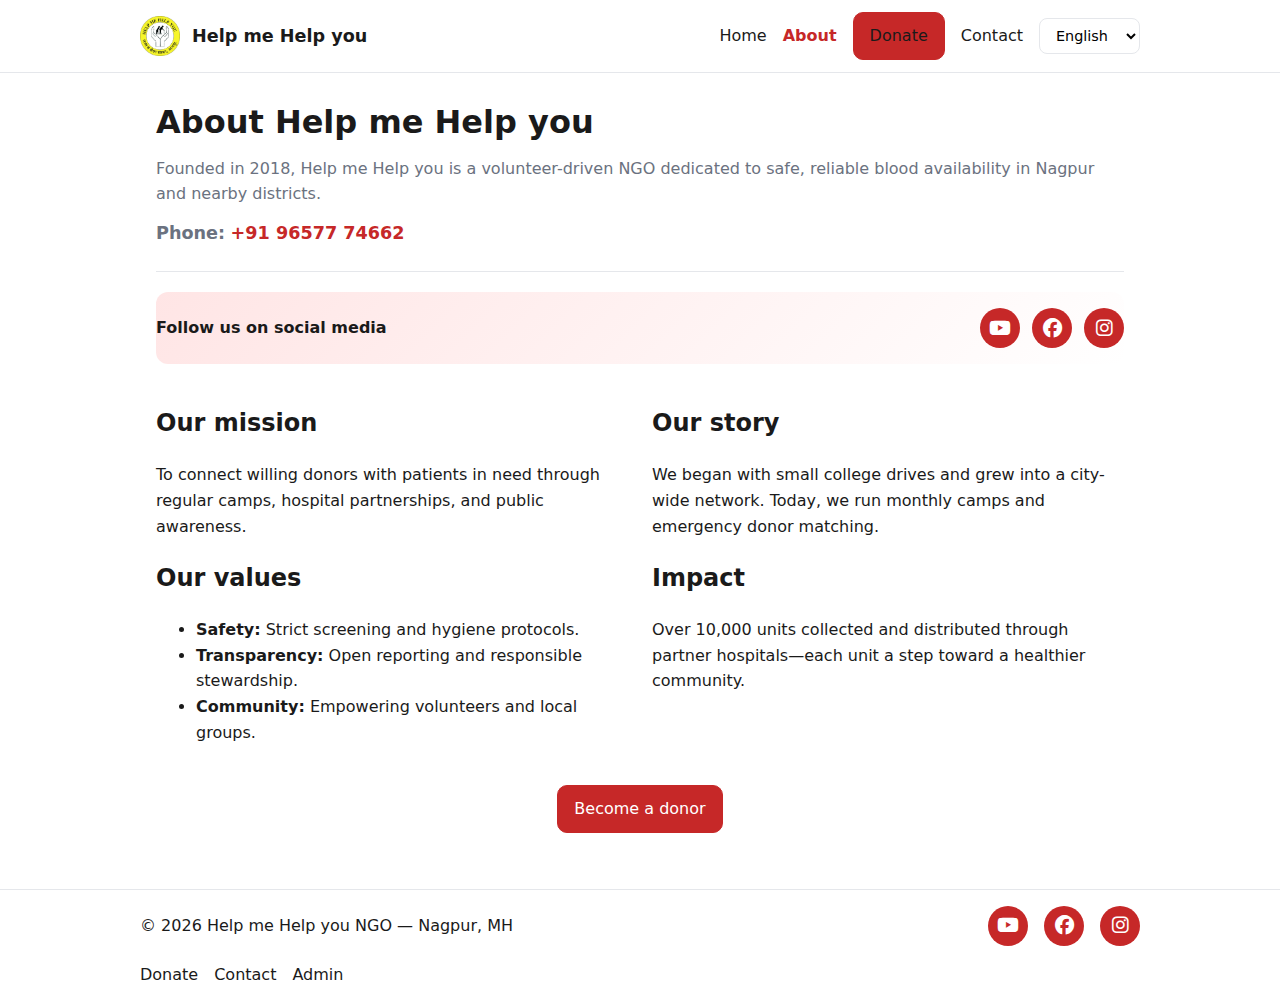
<file: about.html>
<!DOCTYPE html>
<html lang="en">
<head>
  <meta charset="UTF-8" />
  <meta name="viewport" content="width=device-width, initial-scale=1" />
  <title id="title-tag">Help me Help you — About</title>
  <link rel="icon" href="icon.ico" type="image/x-icon" />
  <link rel="stylesheet" href="https://cdnjs.cloudflare.com/ajax/libs/font-awesome/6.4.0/css/all.min.css" />
  <link rel="stylesheet" href="styles.css" />
</head>
<body>
  <header class="site-header">
    <div class="container header-inner">
      <div class="brand-section">
        <img src="assets/logo.png" alt="Help me Help you Logo" class="logo" />
        <a class="brand" href="index.html" id="brand-text">Help me Help you</a>
      </div>
      <nav class="nav" id="nav-menu">
        <a href="index.html" data-en="Home" data-hi="होम" data-mr="मुख्यपृष्ठ">Home</a>
        <a href="about.html" class="active" data-en="About" data-hi="हमारे बारे में" data-mr="आमच्याबद्दल">About</a>
        <a href="donate.html" class="btn btn-primary" data-en="Donate" data-hi="दान करें" data-mr="दान करा">Donate</a>
        <a href="contact.html" data-en="Contact" data-hi="संपर्क" data-mr="संपर्क">Contact</a>
        <select id="language-select" class="language-select">
          <option value="en" data-en="English" data-hi="अंग्रेजी" data-mr="इंग्लिश">English</option>
          <option value="hi" data-en="Hindi" data-hi="हिंदी" data-mr="हिंदी">हिंदी</option>
          <option value="mr" data-en="Marathi" data-hi="मराठी" data-mr="मराठी">मराठी</option>
        </select>
      </nav>
      <button class="menu-toggle" aria-label="Toggle menu">☰</button>
    </div>
  </header>

  <main class="container">
    <section class="page-header">
      <h1 data-en="About Help me Help you" data-hi="Help me Help you के बारे में" data-mr="Help me Help you बद्दल">About Help me Help you</h1>
      <p data-en="Founded in 2018, Help me Help you is a volunteer-driven NGO dedicated to safe, reliable blood availability in Nagpur and nearby districts." data-hi="2018 में स्थापित, Help me Help you एक स्वयंसेवक-संचालित NGO है जो नागपुर और आसपास के जिलों में सुरक्षित, विश्वसनीय रक्त उपलब्धता के लिए समर्पित है।" data-mr="2018 मध्ये स्थापित, Help me Help you एक स्वयंसेवक-चालित NGO आहे जे नागपूर आणि जवळपास जिल्ह्यांमध्ये सुरक्षित, विश्वसनीय रक्त उपलब्धतेसाठी समर्पित आहे.">Founded in 2018, Help me Help you is a volunteer-driven NGO dedicated to safe, reliable blood availability in Nagpur and nearby districts.</p>
      <p class="contact-info"><strong data-en="Phone:" data-hi="फोन:" data-mr="फोन:">Phone:</strong> <a href="tel:+919657774662">+91 96577 74662</a></p>
    </section>

    <section class="socials-banner">
      <div class="socials-content">
        <p data-en="Follow us on social media" data-hi="सोशल मीडिया पर हमें फॉलो करें" data-mr="सोशल मीडियावर आमचे अनुसरण करा">Follow us on social media</p>
        <div class="socials-icons">
          <a href="https://youtube.com" target="_blank" aria-label="YouTube" title="YouTube"><i class="fab fa-youtube"></i></a>
          <a href="https://www.facebook.com/GauravPrakashKohale" target="_blank" aria-label="Facebook" title="Facebook"><i class="fab fa-facebook"></i></a>
          <a href="https://instagram.com" target="_blank" aria-label="Instagram" title="Instagram"><i class="fab fa-instagram"></i></a>
        </div>
      </div>
    </section>

    <section class="grid two">
      <div>
        <h2 data-en="Our mission" data-hi="हमारा मिशन" data-mr="आमचे मिशन">Our mission</h2>
        <p data-en="To connect willing donors with patients in need through regular camps, hospital partnerships, and public awareness." data-hi="नियमित शिविरों, अस्पताल भागीदारी और जनता जागरूकता के माध्यम से इच्छुक दाताओं को जरूरतमंद रोगियों से जोड़ना।" data-mr="नियमित शिविर, रुग्णालय भागीदारी आणि जनता जागरूकता माध्यमातून इच्छुक दाताओं को आवश्यक रोगींशी जोडणे.">To connect willing donors with patients in need through regular camps, hospital partnerships, and public awareness.</p>
        <h2 data-en="Our values" data-hi="हमारे मूल्य" data-mr="आमची किंमती">Our values</h2>
        <ul class="list">
          <li><strong data-en="Safety:" data-hi="सुरक्षा:" data-mr="सुरक्षा:">Safety:</strong> <span data-en="Strict screening and hygiene protocols." data-hi="कठोर स्क्रीनिंग और स्वच्छता प्रोटोकॉल।" data-mr="कठोर स्क्रीनिंग आणि स्वच्छता प्रोटोकॉल.">Strict screening and hygiene protocols.</span></li>
          <li><strong data-en="Transparency:" data-hi="पारदर्शिता:" data-mr="पारदर्शकता:">Transparency:</strong> <span data-en="Open reporting and responsible stewardship." data-hi="खुली रिपोर्टिंग और जिम्मेदार प्रबंधन।" data-mr="खुली रिपोर्टिंग आणि जबाबदारीचे व्यवस्थापन.">Open reporting and responsible stewardship.</span></li>
          <li><strong data-en="Community:" data-hi="समुदाय:" data-mr="समुदाय:">Community:</strong> <span data-en="Empowering volunteers and local groups." data-hi="स्वयंसेवकों और स्थानीय समूहों को सशक्त बनाना।" data-mr="स्वयंसेवक आणि स्थानिक समूहांना सक्षम करणे.">Empowering volunteers and local groups.</span></li>
        </ul>
      </div>
      <div>
        <h2 data-en="Our story" data-hi="हमारी कहानी" data-mr="आमची कथा">Our story</h2>
        <p data-en="We began with small college drives and grew into a city-wide network. Today, we run monthly camps and emergency donor matching." data-hi="हमने छोटे कॉलेज ड्राइव से शुरुआत की और शहर-व्यापी नेटवर्क में विकसित हुए। आज, हम मासिक शिविर और आपातकालीन दाता मिलान चलाते हैं।" data-mr="आम्ही छोट्या कॉलेज ड्राइव्हद्वारे सुरुवात केली आणि शहर-व्यापी नेटवर्कमध्ये विकसित झालो. आज, आम्ही मासिक शिविर आणि आपातकालीन दाता जुळणी चलवतो.">We began with small college drives and grew into a city-wide network. Today, we run monthly camps and emergency donor matching.</p>
        <h2 data-en="Impact" data-hi="प्रभाव" data-mr="प्रभाव">Impact</h2>
        <p data-en="Over 10,000 units collected and distributed through partner hospitals—each unit a step toward a healthier community." data-hi="10,000 से अधिक यूनिट एकत्र किए गए और भागीदार अस्पतालों के माध्यम से वितरित किए गए—प्रत्येक यूनिट एक स्वस्थ समुदाय की ओर एक कदम।" data-mr="10,000 हून अधिक यूनिट्स एकत्र केली आणि भागीदार रुग्णालयाद्वारे वितरित केली—प्रत्येक युनिट एक स्वस्थ समुदायाचा एक पाऊल.">Over 10,000 units collected and distributed through partner hospitals—each unit a step toward a healthier community.</p>
      </div>
    </section>

    <section class="cta">
      <a href="donate.html" class="btn btn-primary" data-en="Become a donor" data-hi="दाता बनें" data-mr="दाता बना">Become a donor</a>
    </section>
  </main>

  <footer class="site-footer">
    <div class="container footer-inner">
      <div class="footer-top">
        <div class="footer-section">
          <p>© <span id="year"></span> <span data-en="Help me Help you NGO" data-hi="Help me Help you NGO" data-mr="Help me Help you NGO">Help me Help you NGO</span> — Nagpur, MH</p>
        </div>
        <div class="footer-section socials">
          <a href="https://youtube.com" target="_blank" aria-label="YouTube" title="YouTube"><i class="fab fa-youtube"></i></a>
          <a href="https://www.facebook.com/GauravPrakashKohale" target="_blank" aria-label="Facebook" title="Facebook"><i class="fab fa-facebook"></i></a>
          <a href="https://instagram.com" target="_blank" aria-label="Instagram" title="Instagram"><i class="fab fa-instagram"></i></a>
        </div>
      </div>
      <nav class="footer-nav">
        <a href="donate.html" data-en="Donate" data-hi="दान करें" data-mr="दान करा">Donate</a>
        <a href="contact.html" data-en="Contact" data-hi="संपर्क" data-mr="संपर्क">Contact</a>
        <a href="admin.html" data-en="Admin" data-hi="प्रशासन" data-mr="प्रशासन">Admin</a>
      </nav>
    </div>
  </footer>

  <script src="script.js"></script>
  <script src="translations.js"></script>
</body>

</html>
</file>
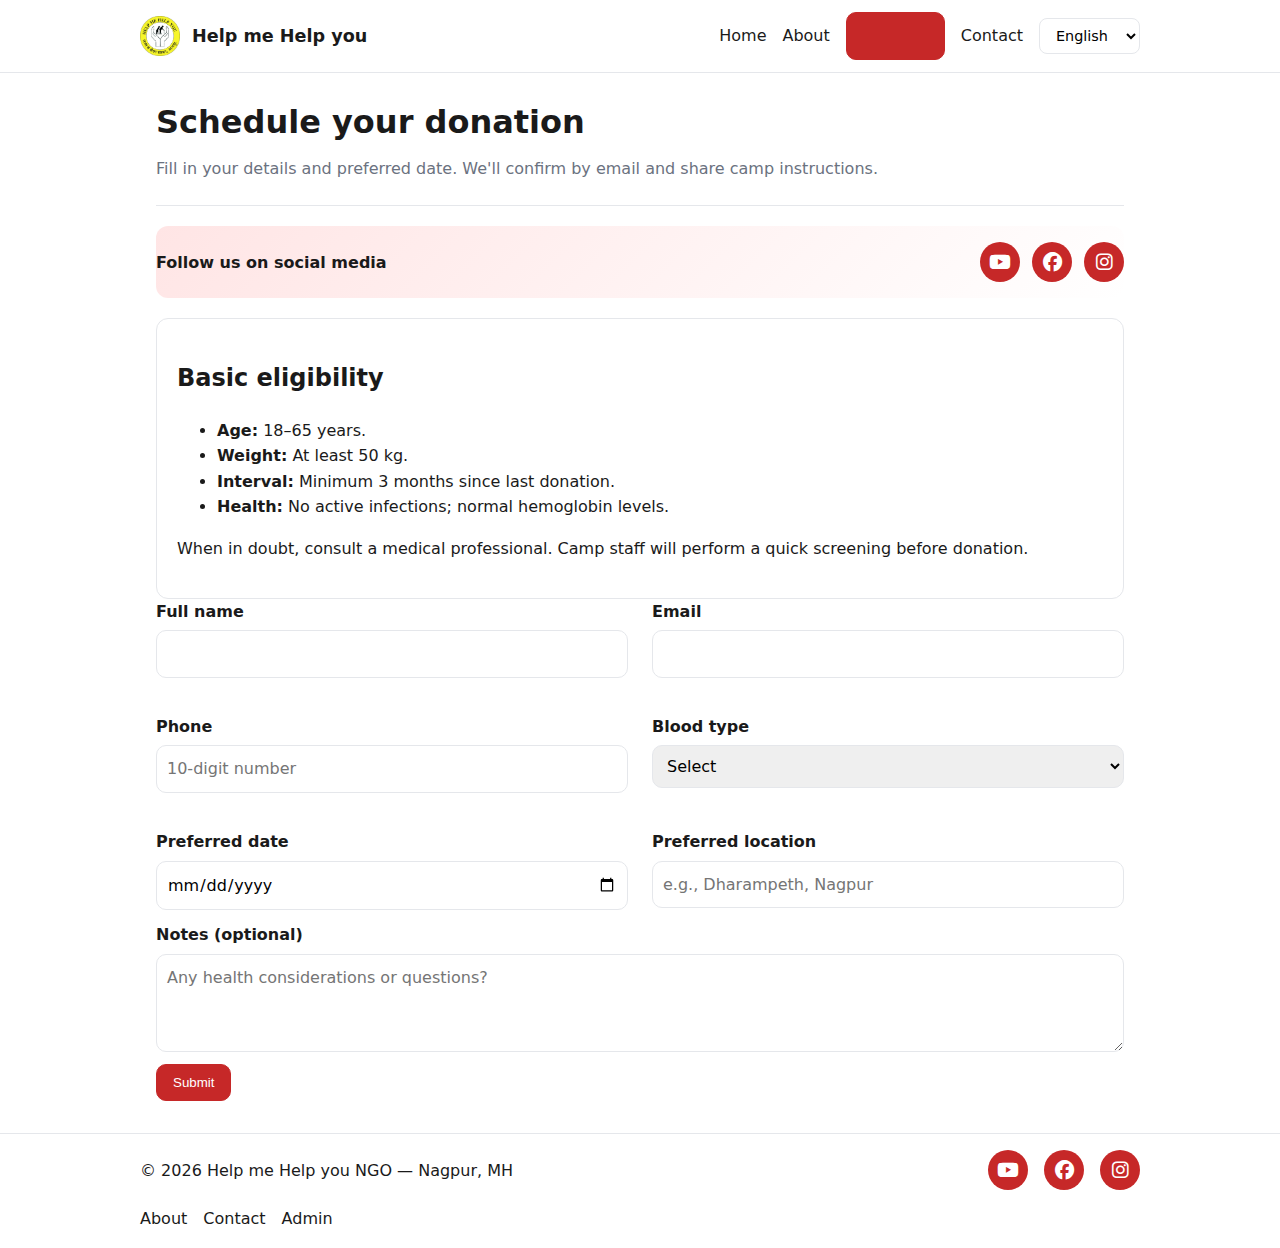
<file: donate.html>
<!DOCTYPE html>
<html lang="en">
<head>
  <meta charset="UTF-8" />
  <meta name="viewport" content="width=device-width, initial-scale=1" />
  <title id="title-tag">Help me Help you — Donate</title>
  <link rel="icon" href="icon.ico" type="image/x-icon" />
  <link rel="stylesheet" href="https://cdnjs.cloudflare.com/ajax/libs/font-awesome/6.4.0/css/all.min.css" />
  <link rel="stylesheet" href="styles.css" />
</head>
<body>
  <header class="site-header">
    <div class="container header-inner">
      <div class="brand-section">
        <img src="assets/logo.png" alt="Help me Help you Logo" class="logo" />
        <a class="brand" href="index.html" id="brand-text">Help me Help you</a>
      </div>
      <nav class="nav" id="nav-menu">
        <a href="index.html" data-en="Home" data-hi="होम" data-mr="मुख्यपृष्ठ">Home</a>
        <a href="about.html" data-en="About" data-hi="हमारे बारे में" data-mr="आमच्याबद्दल">About</a>
        <a href="donate.html" class="active btn btn-primary" data-en="Donate" data-hi="दान करें" data-mr="दान करा">Donate</a>
        <a href="contact.html" data-en="Contact" data-hi="संपर्क" data-mr="संपर्क">Contact</a>
        <select id="language-select" class="language-select">
          <option value="en" data-en="English" data-hi="अंग्रेजी" data-mr="इंग्लिश">English</option>
          <option value="hi" data-en="Hindi" data-hi="हिंदी" data-mr="हिंदी">हिंदी</option>
          <option value="mr" data-en="Marathi" data-hi="मराठी" data-mr="मराठी">मराठी</option>
        </select>
      </nav>
      <button class="menu-toggle" aria-label="Toggle menu">☰</button>
    </div>
  </header>

  <main class="container">
    <section class="page-header">
      <h1 data-en="Schedule your donation" data-hi="अपना दान अनुसूचित करें" data-mr="आपला दान शेड्यूल करा">Schedule your donation</h1>
      <p data-en="Fill in your details and preferred date. We'll confirm by email and share camp instructions." data-hi="अपने विवरण और पसंदीदा तारीख भरें। हम ईमेल द्वारा पुष्टि करेंगे और शिविर निर्देश साझा करेंगे।" data-mr="आपले तपशील आणि पसंदीचा तारीख भरा. आम्ही ईमेलद्वारे पुष्टी करू आणि शिविर सूचना सामायिक करू.">Fill in your details and preferred date. We'll confirm by email and share camp instructions.</p>
    </section>

    <section class="socials-banner">
      <div class="socials-content">
        <p data-en="Follow us on social media" data-hi="सोशल मीडिया पर हमें फॉलो करें" data-mr="सोशल मीडियावर आमचे अनुसरण करा">Follow us on social media</p>
        <div class="socials-icons">
          <a href="https://youtube.com" target="_blank" aria-label="YouTube" title="YouTube"><i class="fab fa-youtube"></i></a>
          <a href="https://www.facebook.com/GauravPrakashKohale" target="_blank" aria-label="Facebook" title="Facebook"><i class="fab fa-facebook"></i></a>
          <a href="https://instagram.com" target="_blank" aria-label="Instagram" title="Instagram"><i class="fab fa-instagram"></i></a>
        </div>
      </div>
    </section>

    <section class="eligibility card">
      <h2 data-en="Basic eligibility" data-hi="बुनियादी पात्रता" data-mr="मूलभूत पात्रता">Basic eligibility</h2>
      <ul class="list">
        <li><strong data-en="Age:" data-hi="आयु:" data-mr="वय:">Age:</strong> <span data-en="18–65 years." data-hi="18–65 साल।" data-mr="18–65 वर्षे.">18–65 years.</span></li>
        <li><strong data-en="Weight:" data-hi="वजन:" data-mr="वजन:">Weight:</strong> <span data-en="At least 50 kg." data-hi="कम से कम 50 किग्रा।" data-mr="कमीत कमी 50 किग्रा.">At least 50 kg.</span></li>
        <li><strong data-en="Interval:" data-hi="अंतराल:" data-mr="मध्यांतर:">Interval:</strong> <span data-en="Minimum 3 months since last donation." data-hi="पिछले दान के बाद कम से कम 3 महीने।" data-mr="शेवटच्या दानानंतर कमीत कमी 3 महीने.">Minimum 3 months since last donation.</span></li>
        <li><strong data-en="Health:" data-hi="स्वास्थ्य:" data-mr="आरोग्य:">Health:</strong> <span data-en="No active infections; normal hemoglobin levels." data-hi="कोई सक्रिय संक्रमण नहीं; सामान्य हीमोग्लोबिन स्तर।" data-mr="कोणतेही सक्रिय संक्रमण नाही; सामान्य हीमोग्लोबिन पातळी.">No active infections; normal hemoglobin levels.</span></li>
      </ul>
      <p data-en="When in doubt, consult a medical professional. Camp staff will perform a quick screening before donation." data-hi="संदेह होने पर चिकित्सा पेशेवर से परामर्श लें। शिविर कर्मचारी दान से पहले त्वरित स्क्रीनिंग करेंगे।" data-mr="संशय असल्यास वैद्यकीय व्यावसायिकाचा सल्ला घ्या. शिविर कर्मचारी दानापूर्वी द्रुत स्क्रीनिंग करतील.">When in doubt, consult a medical professional. Camp staff will perform a quick screening before donation.</p>
    </section>
      <div class="grid two">
        <div class="form-group">
          <label for="name" data-en="Full name" data-hi="पूरा नाम" data-mr="पूर्ण नाव">Full name</label>
          <input id="name" name="name" type="text" required />
        </div>
        <div class="form-group">
          <label for="email" data-en="Email" data-hi="ईमेल" data-mr="ईमेल">Email</label>
          <input id="email" name="email" type="email" required />
        </div>
        <div class="form-group">
          <label for="phone" data-en="Phone" data-hi="फोन" data-mr="फोन">Phone</label>
          <input id="phone" name="phone" type="tel" pattern="[0-9]{10}" placeholder="10-digit number" required />
        </div>
        <div class="form-group">
          <label for="bloodType" data-en="Blood type" data-hi="रक्त प्रकार" data-mr="रक्त प्रकार">Blood type</label>
          <select id="bloodType" name="bloodType" required>
            <option value="" data-en="Select" data-hi="चुनना" data-mr="निवडा">Select</option>
            <option>O+</option><option>O-</option>
            <option>A+</option><option>A-</option>
            <option>B+</option><option>B-</option>
            <option>AB+</option><option>AB-</option>
          </select>
        </div>
        <div class="form-group">
          <label for="date" data-en="Preferred date" data-hi="पसंदीदा तारीख" data-mr="पसंदीचा तारीख">Preferred date</label>
          <input id="date" name="date" type="date" required />
        </div>
        <div class="form-group">
          <label for="location" data-en="Preferred location" data-hi="पसंदीदा स्थान" data-mr="पसंदीचे स्थान">Preferred location</label>
          <input id="location" name="location" type="text" placeholder="e.g., Dharampeth, Nagpur" />
        </div>
      </div>

      <div class="form-group">
        <label for="notes" data-en="Notes (optional)" data-hi="नोट्स (वैकल्पिक)" data-mr="नोट्स (वैकल्पिक)">Notes (optional)</label>
        <textarea id="notes" name="notes" rows="3" placeholder="Any health considerations or questions?"></textarea>
      </div>

      <button type="submit" class="btn btn-primary" data-en="Submit" data-hi="प्रस्तुत करना" data-mr="सबमिट करा">Submit</button>
      <p id="formStatus" class="form-status" role="status" aria-live="polite"></p>
    </form>
  </main>

  <footer class="site-footer">
    <div class="container footer-inner">
      <div class="footer-top">
        <div class="footer-section">
          <p>© <span id="year"></span> <span data-en="Help me Help you NGO" data-hi="Help me Help you NGO" data-mr="Help me Help you NGO">Help me Help you NGO</span> — Nagpur, MH</p>
        </div>
        <div class="footer-section socials">
          <a href="https://youtube.com" target="_blank" aria-label="YouTube" title="YouTube"><i class="fab fa-youtube"></i></a>
          <a href="https://www.facebook.com/GauravPrakashKohale" target="_blank" aria-label="Facebook" title="Facebook"><i class="fab fa-facebook"></i></a>
          <a href="https://instagram.com" target="_blank" aria-label="Instagram" title="Instagram"><i class="fab fa-instagram"></i></a>
        </div>
      </div>
      <nav class="footer-nav">
        <a href="about.html" data-en="About" data-hi="हमारे बारे में" data-mr="आमच्याबद्दल">About</a>
        <a href="contact.html" data-en="Contact" data-hi="संपर्क" data-mr="संपर्क">Contact</a>
        <a href="admin.html" data-en="Admin" data-hi="प्रशासन" data-mr="प्रशासन">Admin</a>
      </nav>
    </div>
  </footer>

  <script src="script.js"></script>
  <script src="translations.js"></script>
</body>

</html>
</file>
<file: styles.css>
:root{
  --red:#c62828;
  --red-dark:#8e1b1b;
  --bg:#ffffff;
  --text:#1a1a1a;
  --muted:#6b7280;
  --border:#e5e7eb;
}

/* Animations */
@keyframes fadeIn {
  from {
    opacity: 0;
    transform: translateY(-10px);
  }
  to {
    opacity: 1;
    transform: translateY(0);
  }
}

@keyframes slideInLeft {
  from {
    opacity: 0;
    transform: translateX(-30px);
  }
  to {
    opacity: 1;
    transform: translateX(0);
  }
}

@keyframes slideInRight {
  from {
    opacity: 0;
    transform: translateX(30px);
  }
  to {
    opacity: 1;
    transform: translateX(0);
  }
}

@keyframes scaleIn {
  from {
    opacity: 0;
    transform: scale(0.95);
  }
  to {
    opacity: 1;
    transform: scale(1);
  }
}

@keyframes pulse {
  0%, 100% {
    opacity: 1;
  }
  50% {
    opacity: 0.8;
  }
}

@keyframes bounce {
  0%, 100% {
    transform: translateY(0);
  }
  50% {
    transform: translateY(-5px);
  }
}

@keyframes glow {
  0%, 100% {
    box-shadow: 0 0 0 rgba(198, 40, 40, 0.2);
  }
  50% {
    box-shadow: 0 0 15px rgba(198, 40, 40, 0.4);
  }
}

*{box-sizing:border-box}
html,body{margin:0;padding:0}
body{
  font-family:system-ui,-apple-system,Segoe UI,Roboto,Ubuntu,Arial,sans-serif;
  color:var(--text);
  background:var(--bg);
  line-height:1.6;
}

/* Layout */
.container{max-width:1000px;margin:0 auto;padding:0 16px}
.grid.two{display:grid;grid-template-columns:1fr 1fr;gap:24px}
.grid.three{display:grid;grid-template-columns:repeat(3,1fr);gap:24px}
.card{border:1px solid var(--border);border-radius:12px;padding:20px;background:#fff;animation:fadeIn 0.6s ease-out}

/* Header */
.site-header{border-bottom:1px solid var(--border);background:#fff;position:sticky;top:0;z-index:10;animation:fadeIn 0.5s ease-out}
.header-inner{display:flex;align-items:center;justify-content:space-between;padding:12px 0;flex-wrap:wrap;gap:8px}
.brand-section{display:flex;align-items:center;gap:12px;animation:slideInLeft 0.5s ease-out}
.logo{height:40px;width:auto;object-fit:contain;transition:transform 0.3s ease}
.logo:hover{transform:scale(1.05)}
.brand{font-weight:700;text-decoration:none;color:var(--text);font-size:1.1rem}
.nav{display:flex;align-items:center;gap:16px;animation:slideInRight 0.5s ease-out}
.nav a{text-decoration:none;color:var(--text);transition:color 0.3s ease}
.nav a:hover{color:var(--red)}
.nav a.active{font-weight:600;color:var(--red)}
.language-select{padding:8px 12px;border:1px solid var(--border);border-radius:8px;background:#fff;cursor:pointer;font-size:0.9rem;transition:all 0.3s ease}
.language-select:hover{border-color:var(--red)}
.menu-toggle{display:none;border:none;background:transparent;font-size:1.4rem;cursor:pointer;padding:8px;transition:transform 0.3s ease}
.menu-toggle:hover{transform:scale(1.1)}

/* Hero */
.hero{background:linear-gradient(135deg,#fff 0%,#ffe5e5 100%);padding:64px 0;border-bottom:1px solid var(--border);animation:scaleIn 0.7s ease-out}
.hero-inner{max-width:760px}
.hero h1{font-size:2.2rem;margin:0 0 8px;animation:slideInLeft 0.6s ease-out}
.hero p{color:var(--muted);margin:0 0 16px;animation:slideInLeft 0.7s ease-out}
.hero-actions{display:flex;gap:12px;flex-wrap:wrap;animation:slideInLeft 0.8s ease-out}

/* Features */
.features{display:grid;grid-template-columns:repeat(3,1fr);gap:24px;padding:32px 0}
.feature{border:1px solid var(--border);border-radius:12px;padding:20px;background:#fff;animation:fadeIn 0.6s ease-out;transition:all 0.3s ease}
.feature:hover{transform:translateY(-5px);box-shadow:0 10px 25px rgba(198,40,40,0.1)}
.feature h3{margin:0 0 8px}

/* CTA */
.cta{padding:24px 0;text-align:center;animation:fadeIn 0.6s ease-out}
.cta h2{margin:0 0 8px}
.cta p{color:var(--muted);margin:0 0 16px}

/* Buttons */
.btn{display:inline-block;padding:10px 16px;border-radius:10px;border:1px solid var(--border);text-decoration:none;cursor:pointer;transition:all 0.3s ease}
.btn-primary{background:var(--red);color:#fff;border-color:var(--red);animation:pulse 2s infinite}
.btn-primary:hover{background:var(--red-dark);transform:translateY(-2px);box-shadow:0 5px 15px rgba(198,40,40,0.3)}
.btn-outline{background:#fff;color:var(--text);transition:all 0.3s ease}
.btn-outline:hover{border-color:var(--red);color:var(--red);transform:translateY(-2px)}

/* Forms */
.form{margin:16px 0;animation:fadeIn 0.6s ease-out}
.form-group{display:flex;flex-direction:column;margin-bottom:12px;animation:slideInLeft 0.5s ease-out}
label{font-weight:600;margin-bottom:6px}
input,select,textarea{
  padding:10px;border:1px solid var(--border);border-radius:10px;font:inherit;width:100%;transition:all 0.3s ease
}
input:focus,select:focus,textarea:focus{outline:2px solid #ffd1d1;border-color:var(--red);transform:scale(1.01)}
.form-status{margin-top:12px;color:var(--muted);animation:fadeIn 0.3s ease-out}

/* Map */
.map-embed iframe{width:100%;height:280px;border:0;border-radius:10px;animation:fadeIn 0.6s ease-out}

/* Page header */
.page-header{padding:24px 0;border-bottom:1px solid var(--border);margin-bottom:16px;animation:fadeIn 0.5s ease-out}
.page-header h1{margin:0 0 8px;animation:slideInLeft 0.6s ease-out}
.page-header p{color:var(--muted);margin:0;animation:slideInLeft 0.7s ease-out}
.contact-info{font-size:1.1rem;margin-top:12px!important}
.contact-info a{color:var(--red);text-decoration:none;transition:all 0.3s ease;font-weight:600}
.contact-info a:hover{text-decoration:underline;transform:scale(1.05)}

/* Socials Banner */
.socials-banner{background:linear-gradient(135deg,#ffe5e5 0%,#fff 100%);padding:16px 0;margin:20px 0;border-radius:12px;animation:fadeIn 0.6s ease-out}
.socials-content{display:flex;align-items:center;justify-content:space-between;gap:20px}
.socials-content p{margin:0;font-weight:600;color:var(--text)}
.socials-icons{display:flex;gap:12px}
.socials-icons a{display:inline-flex;align-items:center;justify-content:center;width:40px;height:40px;background:var(--red);color:#fff;border-radius:50%;text-decoration:none;transition:all 0.3s ease}
.socials-icons a:hover{background:var(--red-dark);transform:translateY(-3px);box-shadow:0 5px 15px rgba(198,40,40,0.3)}
.socials-icons i{font-size:1.2rem}

/* Footer */
.site-footer{border-top:1px solid var(--border);background:#fff;margin-top:32px;animation:fadeIn 0.5s ease-out}
.footer-inner{display:flex;flex-direction:column;gap:16px;padding:16px 0}
.footer-top{display:flex;justify-content:space-between;align-items:center;flex-wrap:wrap;gap:16px}
.footer-section{display:flex;align-items:center}
.footer-section p{margin:0}
.socials{gap:16px}
.socials a{display:inline-flex;align-items:center;justify-content:center;width:40px;height:40px;background:var(--red);color:#fff;border-radius:50%;text-decoration:none;transition:all 0.3s ease}
.socials a:hover{background:var(--red-dark);transform:translateY(-3px);box-shadow:0 5px 15px rgba(198,40,40,0.3)}
.socials i{font-size:1.2rem}
.footer-nav{display:flex;flex-wrap:wrap;gap:16px;animation:slideInRight 0.5s ease-out}
.footer-nav a{text-decoration:none;color:var(--text);transition:all 0.3s ease}
.footer-nav a:hover{color:var(--red);transform:translateX(3px)}

/* Responsive */
@media (max-width:900px){
  .features{grid-template-columns:1fr 1fr}
  .grid.two{grid-template-columns:1fr}
  .hero h1{font-size:1.8rem}
  .socials-content{flex-direction:column;gap:12px}
  .socials-content p{text-align:center}
  .socials-icons{justify-content:center}
}

@media (max-width:768px){
  .header-inner{gap:8px}
  .brand{font-size:1rem}
  .logo{height:35px}
  .nav{display:none;position:absolute;top:60px;left:0;right:0;flex-direction:column;background:#fff;border-bottom:1px solid var(--border);padding:16px;gap:8px;z-index:9}
  .nav.active{display:flex}
  .nav a{padding:8px 0}
  .menu-toggle{display:block}
  .language-select{padding:6px 10px;font-size:0.85rem}
}

@media (max-width:640px){
  .hero h1{font-size:1.6rem}
  .features{grid-template-columns:1fr;gap:16px}
  .feature{padding:16px}
  .container{padding:0 12px}
  .hero-actions{flex-direction:column}
  .hero-actions .btn{width:100%}
  .footer-top{flex-direction:column;align-items:flex-start}
  .socials{justify-content:flex-start}
  .form-group{margin-bottom:16px}
  .grid.two{gap:16px}
  .brand-section{gap:8px}
  .logo{height:32px}
}
</file>
